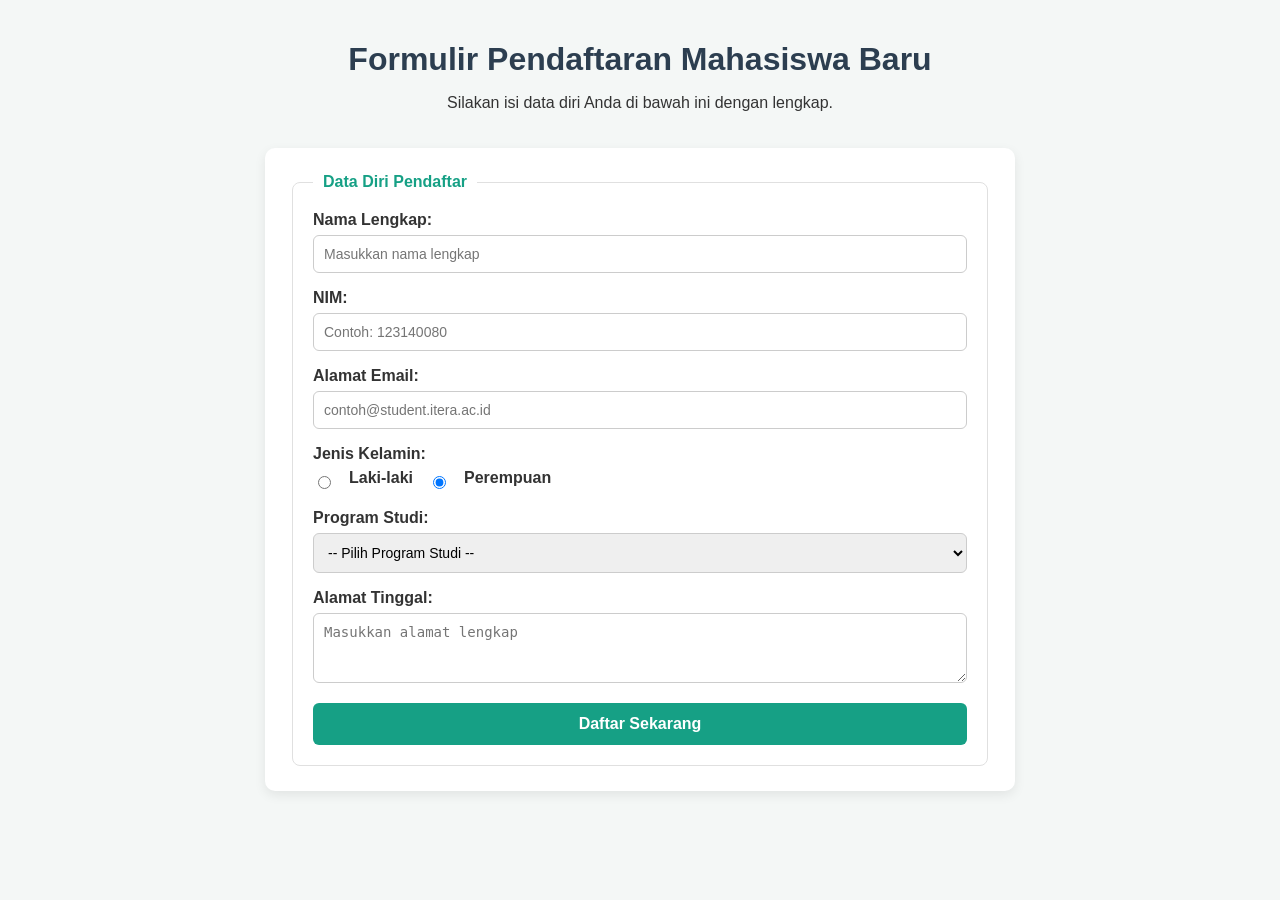
<file: task_3/index.html>
<!DOCTYPE html>
<html lang="id">
<head>
  <meta charset="UTF-8">
  <meta name="viewport" content="width=device-width, initial-scale=1.0">
  <title>Formulir Pendaftaran Mahasiswa Baru</title>
  <link rel="stylesheet" href="style.css">
</head>
<body>

  <div class="main-container">
    <header class="header-box">
      <h1>Formulir Pendaftaran Mahasiswa Baru</h1>
      <p>Silakan isi data diri Anda di bawah ini dengan lengkap.</p>
    </header>

    <form action="detail.html" method="GET" class="form-box">
      <fieldset class="fieldset-box">
        <legend>Data Diri Pendaftar</legend>

        <div class="form-group">
          <label for="nama">Nama Lengkap:</label>
          <input 
            type="text" 
            id="nama" 
            name="nama" 
            placeholder="Masukkan nama lengkap" 
            pattern="[A-Za-z\s]+" 
            title="Nama hanya boleh berisi huruf dan spasi" 
            required>
        </div>

        <div class="form-group">
          <label for="nim">NIM:</label>
          <input 
            type="text" 
            id="nim" 
            name="nim" 
            placeholder="Contoh: 123140080" 
            pattern="[0-9]+" 
            inputmode="numeric" 
            title="NIM hanya boleh berisi angka" 
            required>
        </div>

        <div class="form-group">
          <label for="email">Alamat Email:</label>
          <input type="email" id="email" name="email" placeholder="contoh@student.itera.ac.id" required>
        </div>

        <div class="form-group">
          <label>Jenis Kelamin:</label>
          <div class="radio-group">
            <input type="radio" id="pria" name="gender" value="Laki-laki">
            <label for="pria">Laki-laki</label>
            <input type="radio" id="wanita" name="gender" value="Perempuan" checked>
            <label for="wanita">Perempuan</label>
          </div>
        </div>

        <div class="form-group">
          <label for="prodi">Program Studi:</label>
          <select id="prodi" name="prodi" required>
            <option value="">-- Pilih Program Studi --</option>
            <option value="Teknik Informatika">Teknik Informatika</option>
            <option value="Teknik Elektro">Teknik Elektro</option>
            <option value="Sains Data">Sains Data</option>
          </select>
        </div>

        <div class="form-group">
          <label for="alamat">Alamat Tinggal:</label>
          <textarea id="alamat" name="alamat" rows="3" placeholder="Masukkan alamat lengkap"></textarea>
        </div>

        <button type="submit" id="submit-btn" class="btn-primary">Daftar Sekarang</button>
      </fieldset>
    </form>
  </div>

</body>
</html>
</file>
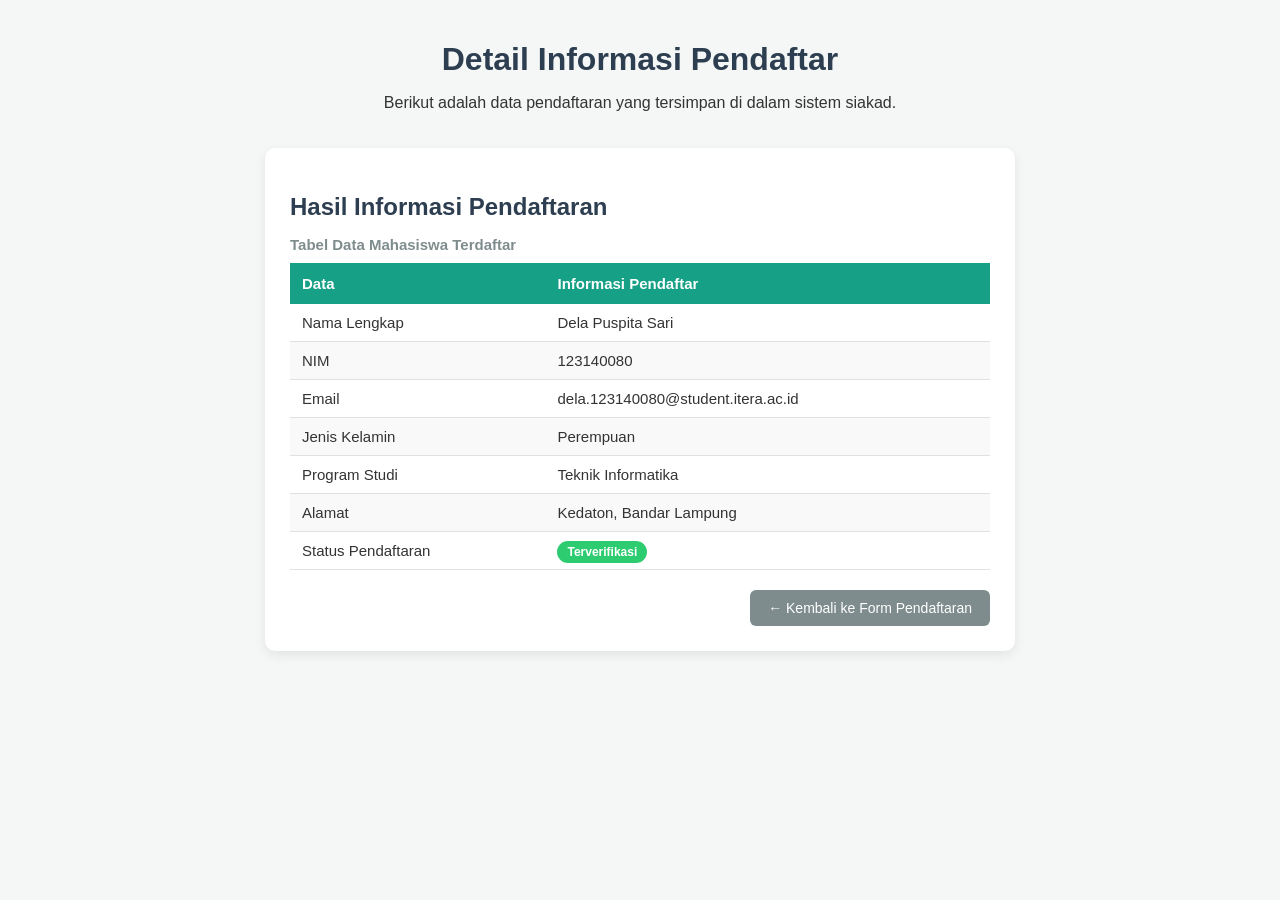
<file: task_3/detail.html>
<!DOCTYPE html>
<html lang="id">
<head>
  <meta charset="UTF-8">
  <meta name="viewport" content="width=device-width, initial-scale=1.0">
  <title>Detail Informasi Pendaftar</title>
  <link rel="stylesheet" href="style.css">
</head>
<body>

  <div class="main-container">
    <header class="header-box">
      <h1>Detail Informasi Pendaftar</h1>
      <p>Berikut adalah data pendaftaran yang tersimpan di dalam sistem siakad.</p>
    </header>

    <div class="card-box">
      <h2>Hasil Informasi Pendaftaran</h2>

      <table class="data-table">
        <caption>Tabel Data Mahasiswa Terdaftar</caption>
        <thead>
          <tr>
            <th>Data</th>
            <th>Informasi Pendaftar</th>
          </tr>
        </thead>
        <tbody>
          <tr>
            <td>Nama Lengkap</td>
            <td>Dela Puspita Sari</td>
          </tr>
          <tr>
            <td>NIM</td>
            <td>123140080</td>
          </tr>
          <tr>
            <td>Email</td>
            <td>dela.123140080@student.itera.ac.id</td>
          </tr>
          <tr>
            <td>Jenis Kelamin</td>
            <td>Perempuan</td>
          </tr>
          <tr>
            <td>Program Studi</td>
            <td>Teknik Informatika</td>
          </tr>
          <tr>
            <td>Alamat</td>
            <td>Kedaton, Bandar Lampung</td>
          </tr>
          <tr>
            <td>Status Pendaftaran</td>
            <td><span class="status-badge">Terverifikasi</span></td>
          </tr>
        </tbody>
      </table>

      <div class="action-box">
        <a href="index.html" class="btn-secondary">← Kembali ke Form Pendaftaran</a>
      </div>
    </div>
  </div>

</body>
</html>
</file>
<file: task_3/style.css>
body {
  font-family: 'Segoe UI', Tahoma, Geneva, Verdana, sans-serif;
  background-color: #f4f7f6;
  margin: 0;
  padding: 20px;
  color: #333;
}

h1, h2 {
  color: #2c3e50;
  margin-bottom: 10px;
}

label {
  font-weight: 600;
  margin-bottom: 6px;
  display: block;
}

input[type="text"],
input[type="email"],
select,
textarea {
  width: 100%;
  padding: 10px;
  border: 1px solid #ccc;
  border-radius: 6px;
  box-sizing: border-box;
  font-size: 14px;
}

.main-container {
  display: flex;
  flex-direction: column;
  align-items: center;
  max-width: 750px;
  margin: 0 auto;
}

.header-box {
  text-align: center;
  margin-bottom: 20px;
}

.form-box, .card-box {
  background-color: #ffffff;
  width: 100%;
  padding: 25px;
  border-radius: 10px;
  box-shadow: 0 4px 12px rgba(0, 0, 0, 0.08);
  box-sizing: border-box;
}

.fieldset-box {
  border: 1px solid #e0e0e0;
  border-radius: 8px;
  padding: 20px;
}

.fieldset-box legend {
  font-weight: bold;
  color: #16a085;
  padding: 0 10px;
}

.form-group {
  margin-bottom: 16px;
}

.radio-group {
  display: flex;
  gap: 15px;
  align-items: center;
}

.btn-primary {
  background-color: #16a085;
  color: white;
  padding: 12px 20px;
  border: none;
  border-radius: 6px;
  cursor: pointer;
  width: 100%;
  font-size: 16px;
  font-weight: bold;
}

.btn-secondary {
  display: inline-block;
  background-color: #7f8c8d;
  color: white;
  padding: 10px 18px;
  text-decoration: none;
  border-radius: 6px;
  font-size: 14px;
  margin-top: 20px;
}

.data-table {
  width: 100%;
  border-collapse: collapse;
  margin-top: 15px;
  font-size: 15px;
}

.data-table caption {
  caption-side: top;
  text-align: left;
  font-weight: bold;
  margin-bottom: 10px;
  color: #7f8c8d;
}

.data-table th {
  background-color: #16a085;
  color: white;
  padding: 12px;
  text-align: left;
}

.data-table td {
  padding: 10px 12px;
  border-bottom: 1px solid #e0e0e0;
}

.status-badge {
  background-color: #2ecc71;
  color: white;
  padding: 4px 10px;
  border-radius: 12px;
  font-size: 12px;
  font-weight: bold;
}

.action-box {
  text-align: right;
}

#submit-btn:hover {
  background-color: #117a65;
  transition: background-color 0.3s;
}

.data-table tbody tr:nth-child(even) {
  background-color: #f9f9f9;
}

.data-table tbody tr:hover {
  background-color: #eef9f6;
  transition: background-color 0.2s ease-in-out;
}
</file>
